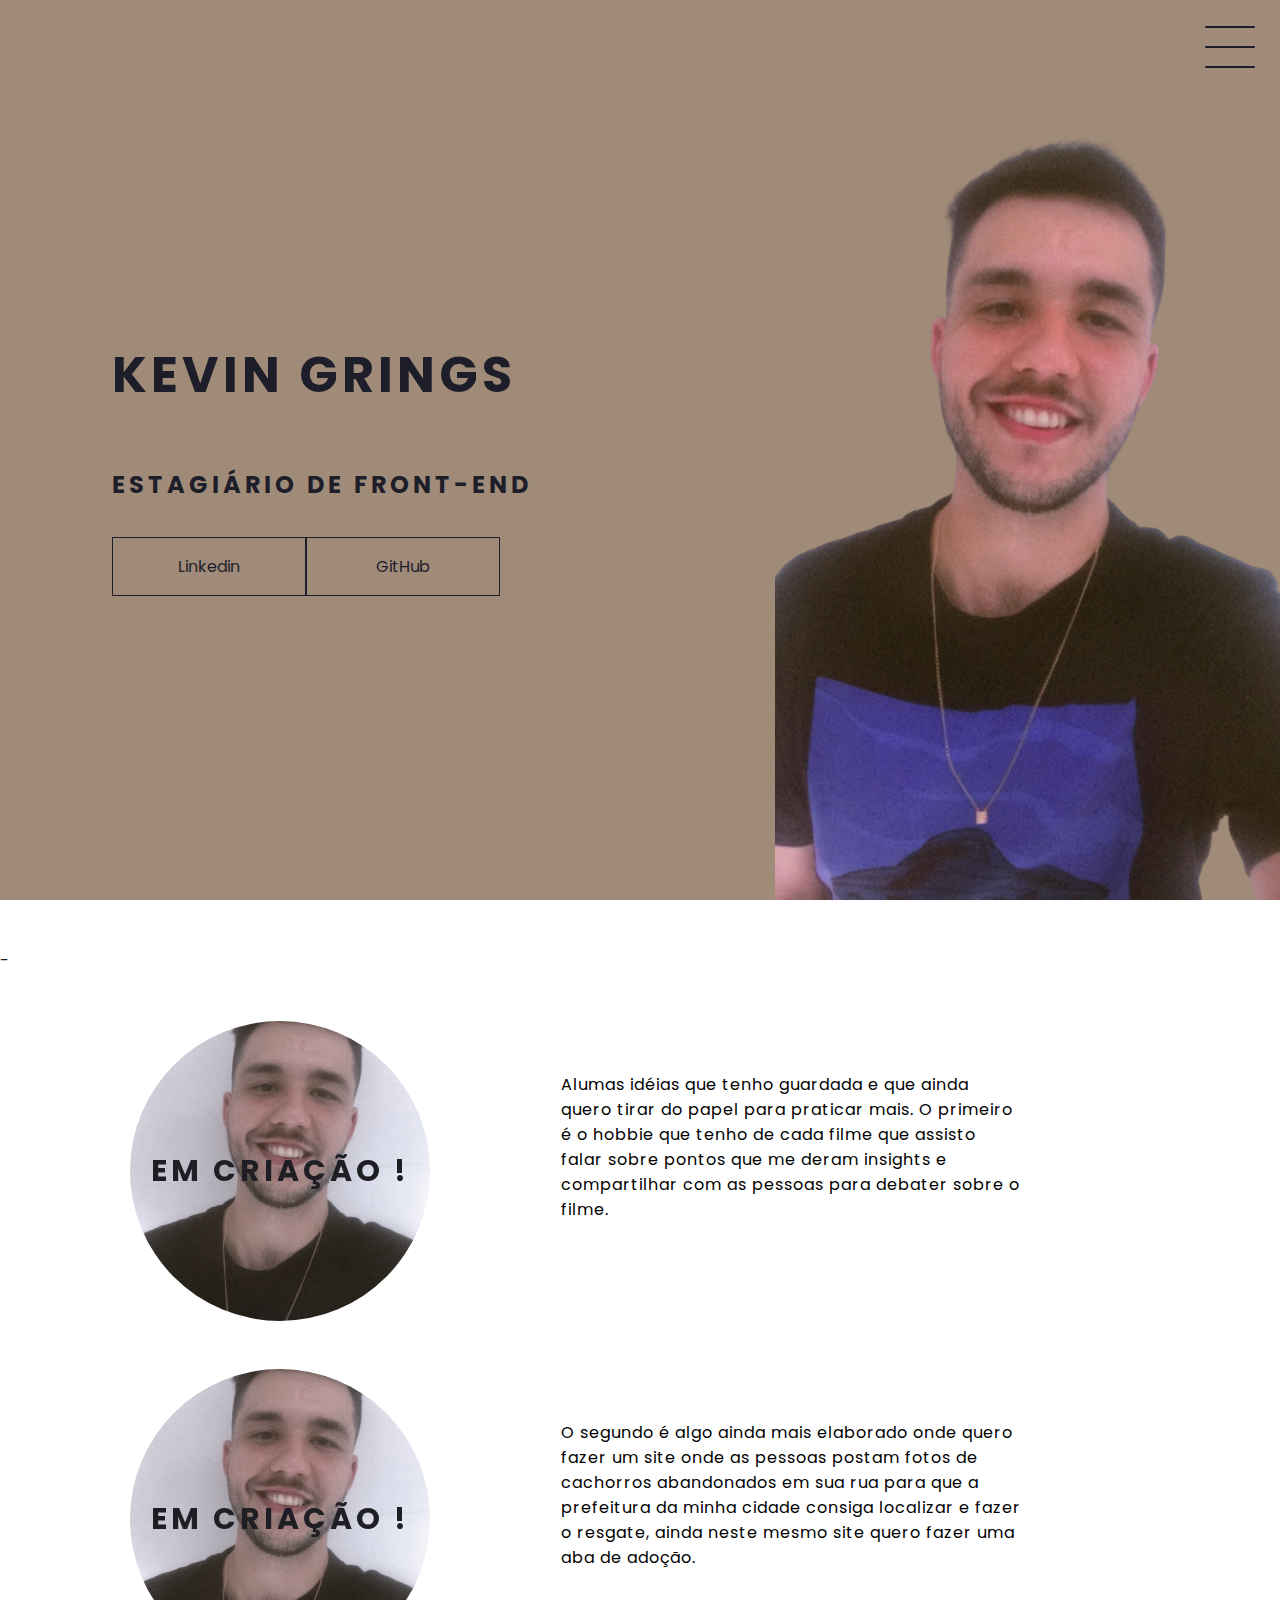
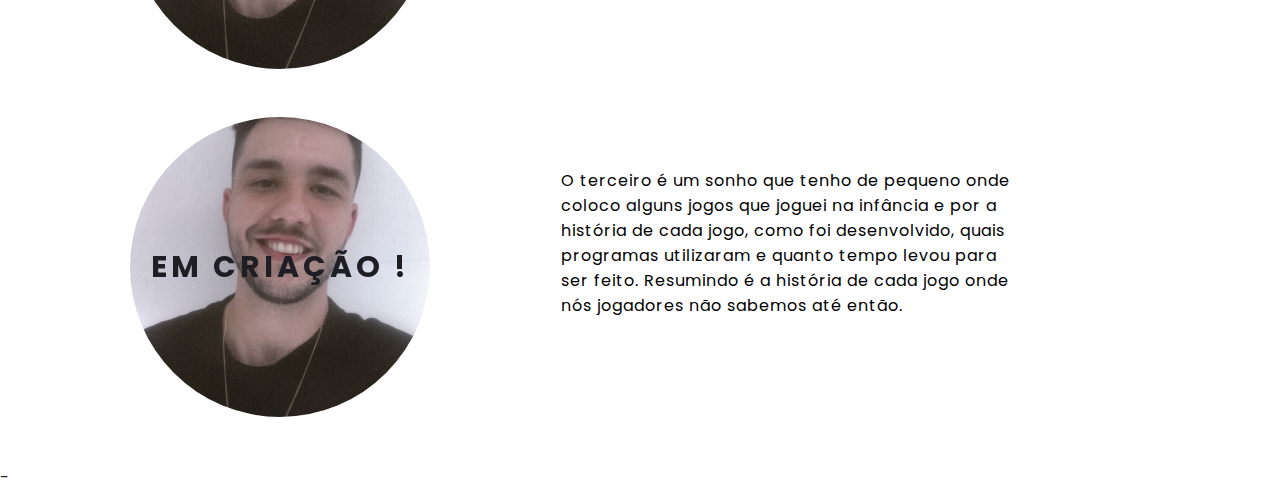
<file: Portfolio-Pessoal/index.html>
<!DOCTYPE html>
<html lang="en">
<head>
    <meta charset="UTF-8">
    <meta http-equiv="X-UA-Compatible" content="IE=edge">
    <meta name="viewport" content="width=device-width, initial-scale=1.0">
    <link rel="stylesheet" href="style.css">
    <title>Portfolio</title>
</head>    
<body>
    <header class="header-container">
        <div class="header">
            <div>
                <div class="checkbox-container">
                    <div class="checkbox-wrapper">
                        <input type="checkbox" id="toggle">
                        <label class="checkbox" for="toggle">
                            <div class="trace"></div>
                            <div class="trace"></div>
                            <div class="trace"></div>
                        </label>
                        <div class="menu"></div>
                        <nav class="menu-items">
                            <ul>
                                <li>
                                    <a href="index.html">Home</a>
                                </li>
                                <li>
                                    <a href="sobre.html">Sobre Mim</a>
                                </li>
                                <li>
                                    <a href="formação.html">Formação</a>
                                </li>
                            </ul>
                        </nav>
                    </div>
                </div>
            </div>
        </div>
        <h1>Kevin Grings</h1>
        <h2>Estagiário de Front-end</h2>
        <div class="social-media">
            <a href="https://www.linkedin.com/in/kevin-grings/">Linkedin</a>
            <a href="#">GitHub</a>
        </div>
    </header>
    <main class="container">-
        <div class="card-container">
            <div class="card">
                <div class="card-wrapper">
                    <h2>EM CRIAÇÃO !</h2>
                </div>
            </div>
            <div class="card-text">
                Alumas idéias que tenho guardada e que ainda quero tirar do papel para praticar mais. O primeiro é o hobbie que tenho de cada filme que assisto falar sobre pontos que me deram insights e compartilhar com as pessoas para debater sobre o filme.
            </div>
        </div>
        <div class="card-container">
            <div class="card">
                <div class="card-wrapper">
                    <h2>EM CRIAÇÃO !</h2>
                </div>
            </div>
            <div class="card-text">
                O segundo é algo ainda mais elaborado onde quero fazer um site onde as pessoas postam fotos de cachorros abandonados em sua rua para que a prefeitura da minha cidade consiga localizar e fazer o resgate, ainda neste mesmo site quero fazer uma aba de adoção.
            </div>
        </div>
        <div class="card-container">
            <div class="card">
                <div class="card-wrapper">
                    <h2>EM CRIAÇÃO !</h2>
                </div>
            </div>
            <div class="card-text">
                O terceiro é um sonho que tenho de pequeno onde coloco alguns jogos que joguei na infância e por a história de cada jogo, como foi desenvolvido, quais programas utilizaram e quanto tempo levou para ser feito. Resumindo é a história de cada jogo onde nós jogadores não sabemos até então.
            </div>
        </div>
    </main>
    <footer class="footer">-
    </footer>
</body>
</html>
</file>
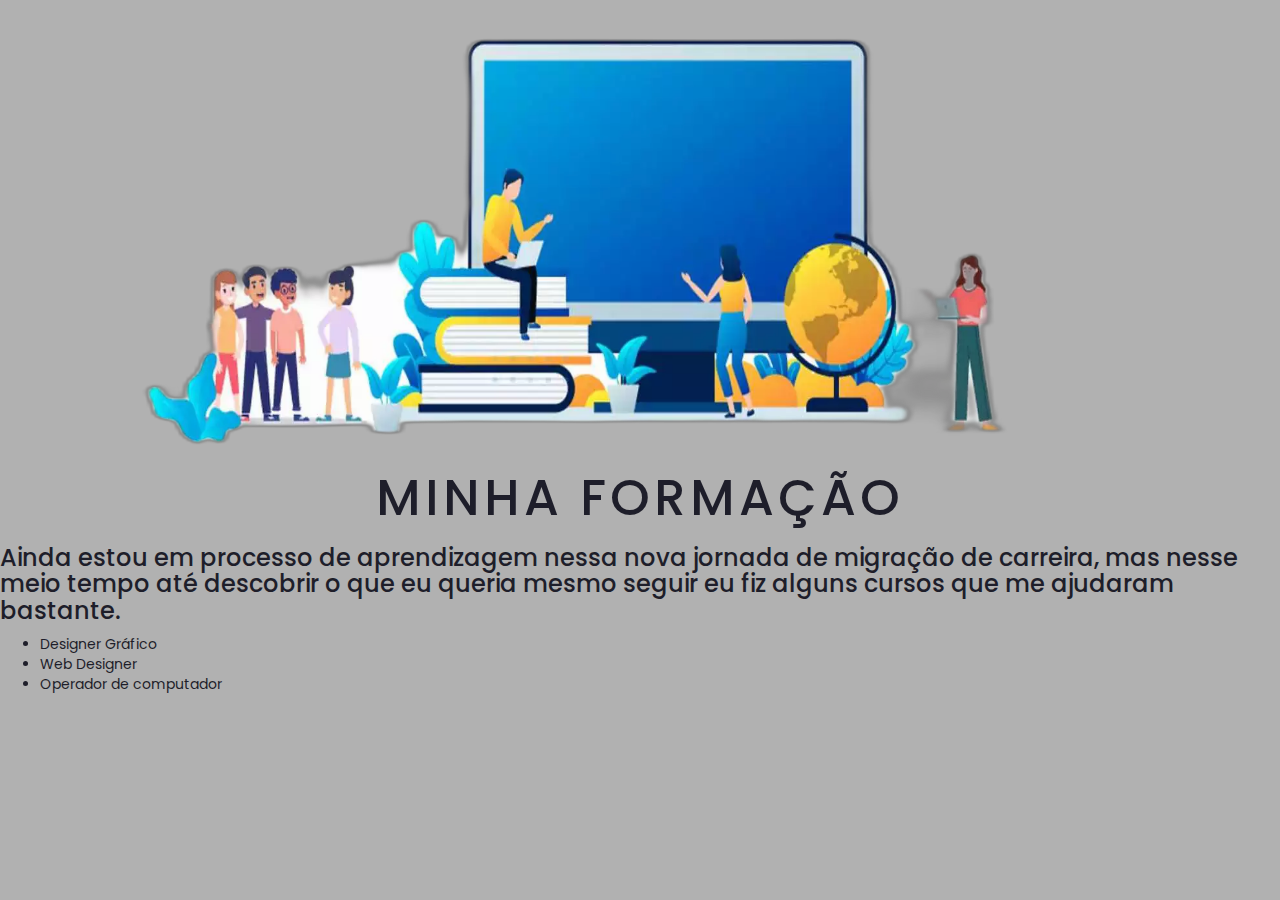
<file: Portfolio-Pessoal/formação.html>
<html>
<meta charset="utf-8">
<link rel="stylesheet" href="https://cdn.jsdelivr.net/npm/bootstrap@3.4.1/dist/css/bootstrap.min.css" integrity="sha384-HSMxcRTRxnN+Bdg0JdbxYKrThecOKuH5zCYotlSAcp1+c8xmyTe9GYg1l9a69psu" crossorigin="anonymous">
    <head>
        <img src="img/zyro.png" height="50%" width="100%"/>
        <h1 align="center">Minha formação</h2>
        <link rel="stylesheet" href="style.css">
    </head>
    <body style="background-color: #B1B1B1;">
        <h3>Ainda estou em processo de aprendizagem nessa nova jornada de migração de carreira, mas nesse meio tempo até descobrir o que eu queria mesmo seguir eu fiz alguns cursos que me ajudaram bastante.</h3>
        
        <ul>
            <li>Designer Gráfico</li>
            <li>Web Designer</li>
            <li>Operador de computador</li>
        </ul>

        </body>
</html>
</file>
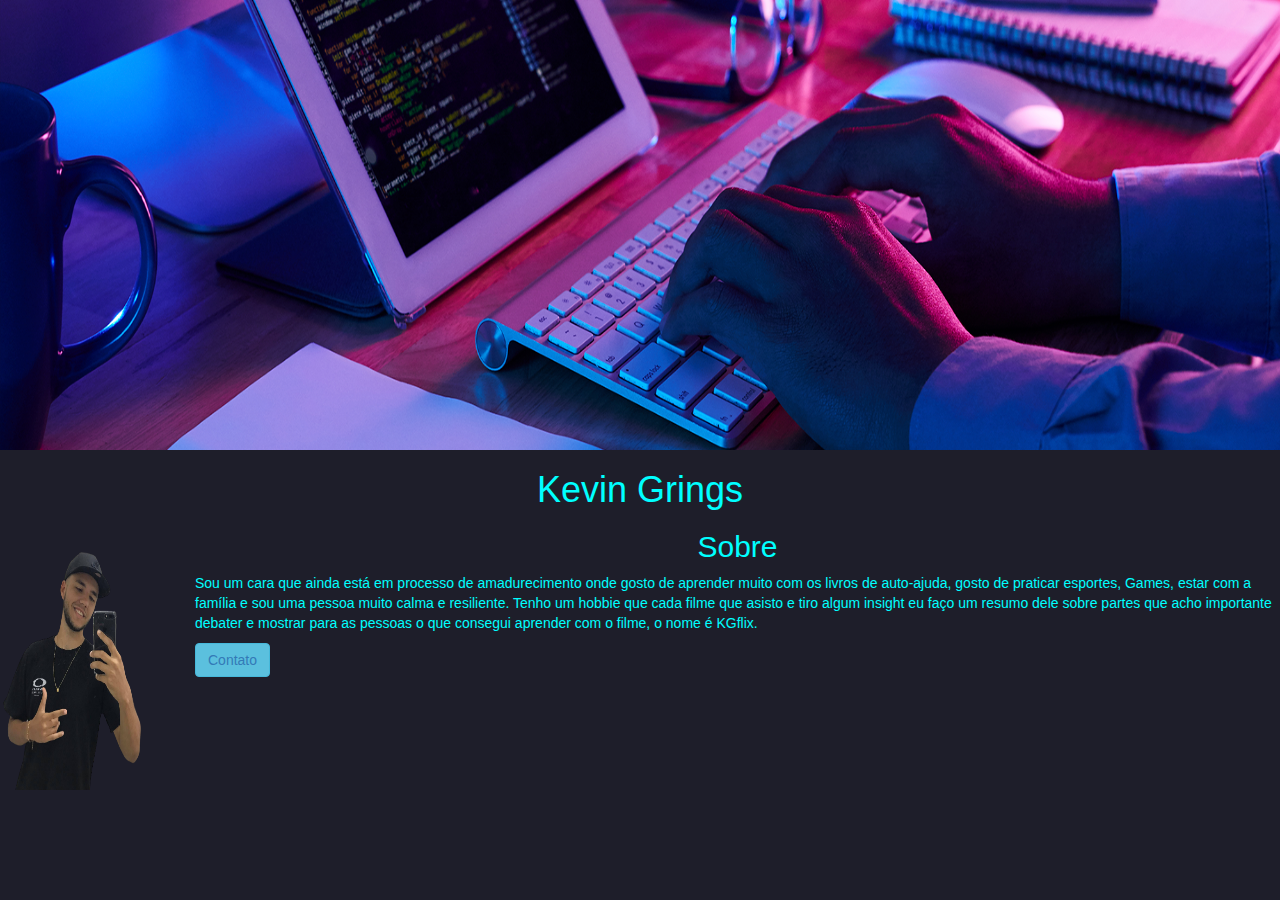
<file: Portfolio-Pessoal/sobre.html>
<html>
<meta charset="utf-8">
<link rel="stylesheet" href="https://cdn.jsdelivr.net/npm/bootstrap@3.4.1/dist/css/bootstrap.min.css" integrity="sha384-HSMxcRTRxnN+Bdg0JdbxYKrThecOKuH5zCYotlSAcp1+c8xmyTe9GYg1l9a69psu" crossorigin="anonymous">
    <head>
        <img src="img/bg.png" height="50%" width="100%"/> <!-- Pus a imagem e arrumei alguns pontos nela-->
        <h1 style="color:cyan;" align="center">Kevin Grings</h1>
        <img src="img/03.png" height="30%" width="15%" align="left"/>
        <title>Sobre mim</title>
    </head>

    <body style="background-color:#1E1E2A;">
        <h2 style="color:cyan;" align="center">Sobre</h2>

            <p style="color:cyan;" align-="right"> Sou um cara que ainda está em processo de amadurecimento onde gosto de aprender muito com os livros de auto-ajuda, gosto de praticar esportes, Games, estar com a família e sou uma pessoa muito calma e resiliente. Tenho um hobbie que cada filme que asisto e tiro algum insight eu faço um resumo dele sobre partes que acho importante debater e mostrar para as pessoas o que consegui aprender com o filme, o nome é KGflix.</p>

                
              <button type="button" class="btn btn-info"> 
                  <a href="https://www.instagram.com/kevingrings/">Contato</a>
                </button>
                <p style="color:cyan;" align="right"></p>

                <script src="https://code.jquery.com/jquery-3.3.1.slim.min.js" integrity="sha384-q8i/X+965DzO0rT7abK41JStQIAqVgRVzpbzo5smXKp4YfRvH+8abtTE1Pi6jizo" crossorigin="anonymous"></script>
<script src="https://cdnjs.cloudflare.com/ajax/libs/popper.js/1.14.3/umd/popper.min.js" integrity="sha384-ZMP7rVo3mIykV+2+9J3UJ46jBk0WLaUAdn689aCwoqbBJiSnjAK/l8WvCWPIPm49" crossorigin="anonymous"></script>
<script src="https://stackpath.bootstrapcdn.com/bootstrap/4.1.3/js/bootstrap.min.js" integrity="sha384-ChfqqxuZUCnJSK3+MXmPNIyE6ZbWh2IMqE241rYiqJxyMiZ6OW/JmZQ5stwEULTy" crossorigin="anonymous"></script>
    </body>

</html>
</file>
<file: Portfolio-Pessoal/style.css>
@import url('https://fonts.googleapis.com/css2?family=Poppins:ital,wght@0,100;0,200;1,200;1,300&display=swap');  /* URL da fonte */

body {
    margin: 0;
    padding: 0;
    font-family: 'Poppins', sans-serif;   /* fonte da letra */
    color: #1E1E2A;  /* cor da letra */
}

 /* HEADER */

 .header-container {
    height: 100vh;
    width: 100vw;
    background-color: #A08B79;    /* cor do fundo */
    background-image: url('./img/01.png');  /* imagem */
    background-repeat: no-repeat;        /* não repetir background */
    background-position: right ;         /* posição da foto */
    background-size: contain;
    display: flex;
    flex-direction: column;
    justify-content: center;
    align-items: flex-start;
    box-sizing: border-box;
    padding: 0 112px;
    position: relative; 
 }

 h1 {
    font-size: 50px;
    text-transform: uppercase;
    letter-spacing: 4px;
 }
 
 h2 {
    text-transform: uppercase;
    letter-spacing: 4px;
 }

 .social-media {
    margin-top: 1rem;
    display: flex;
 }

 .social-media a {
    text-decoration: none;
    color: #1E1E2A;
    padding: 1rem 4rem;
    border: 1px solid #1E1E2A;
    min-width: 4rem;
    display: flex;
    align-items: center;
    justify-content: center;
    transition: .5s ease-in-out;
 }

 a:hover {
    background-color: aliceblue;  /* efeito nos botões */ 
 }

 /* MENU */

 .checkbox-container {
    display: flex;
    justify-content: center;
    align-items: center;
 }

 .checkbox {
    height: 100px;
    width: 100px;
    position: absolute;
    right: 0;
    top: 0;
    display: flex;
    justify-content: center;
    cursor: pointer;
    z-index: 9999;
    transition: 400ms ease-in-out 0s;
 }

 .checkbox .trace {
    width: 50px;
    height: 2px;
    background-color: #1E1E2A;
    position: absolute;
    border-radius: 4px;
    transition: 0.5s ease-in-out;
 }

 .checkbox .trace:nth-child(1) {
    top: 26px;
    transform: rotate(0);
 }

 .checkbox .trace:nth-child(2) {
    top: 46px;
    transform: rotate(0);
 }

 .checkbox .trace:nth-child(3) {
    top: 66px;
    transform: rotate(0);
 }

 #toggle {
    display: none;
 }

 /* MENU */

 .menu {
    position: absolute;
    top: 28px;
    right: 30px;
    background-color: transparent;
    height: 4px;
    width: 10px;
    border-radius: 50%;
    box-shadow: 0px 0px 0px 0px #ffffff;
    z-index: -1;
    transition: 400ms ease-in-out 0s;
 }

 .menu-items {
    position: fixed;
    top: 0;
    left: 0;
    width: 100%;
    height: 100vh;
    display: flex;
    justify-content: center;
    align-items: center;
    z-index: 2;
    opacity: 0;
    visibility: hidden;
    transition: 400ms ease-in-out 0s;
 }

 .menu-items ul {
    list-style-type: none;
 }

 .menu-items ul li a {
    margin: 10px 0;
    color: #1E1E2A;
    text-decoration: none;
    text-transform: uppercase;
    letter-spacing: 4px;
    font-size: 40px;
 }

 /* ANIMAÇÃO DO MENU */

 #toggle:checked + .checkbox .trace:nth-child(1) {
    transform: rotate(45deg);
    top: 47px;
 }

 #toggle:checked + .checkbox .trace:nth-child(2) {
    transform: translate(-100px);
    width: 30px;
    visibility: hidden;
    opacity: 0;
 }

 #toggle:checked + .checkbox .trace:nth-child(3) {
    transform: rotate(-45deg);
    top: 48px;
 }

 #toggle:checked + .checkbox {
    background-color: #ffffff;
 }

  /* EFEITO DE TRANSIÇÃO */
 #toggle:checked ~ .menu {
    box-shadow: 0px 0px 0px 100vmax #ffffff;
    z-index: 1;
 }

 #toggle:checked ~ .menu-items {
   visibility: visible;
   opacity: 1;
 }

/* CARDS */
   
 .container {
   height: auto;
   width: 100%;
   display: flex;
   flex-direction: column;
   justify-content: space-evenly;
   margin: 3rem 0;
 }

 .card-container {
   display: flex;
   justify-content: space-evenly;
   align-items: center;
   width: 90%;
 }

 .card {
   width: 300px;
   height: 300px;
   border-radius: 100%;
   margin: 3rem 0 0 0;
   display: flex;
   align-items: center;
   justify-content: center;
   background-color: #A08B79;
   background-image: url('./img/02.png');
   background-position: center;
   background-size: cover;
   background-repeat: no-repeat;
   filter: grayscale(0.5);
   color: #1E1E2A;
   cursor: pointer;
   transition: 0.5s ease-in-out;
 }

 .card-text {
   width: 40%;
   letter-spacing: 1px;
   color: rgb(0, 0, 0);
 }

 .card-wrapper {
   text-align: center;
   display: flex;
   flex-direction: column;
   justify-content: center;
   align-items: center;
   position: relative;
 }

 .card-wrapper::before {
   content: '';
   position: absolute;
   height: 100px;
   width: 100px;
   border-radius: 50%;
   display: block;
   border: 1px solid #ffffff;
   opacity: 0;
   transition: 0.5s ease-in-out;
 }

 .card-wrapper h2 {
   font-size: 30px;
   text-transform: uppercase;
   letter-spacing: 4px;
   margin: 0;
   transition: 0.5s ease-in-out;
 }

 .card-wrapper p {
   font-size: 0;
   visibility: visible;
   opacity: 0;
   font-weight: bold;
   text-transform: uppercase;
   transition: 0.5s ease-in-out;
 }

 .card:hover {
   filter: unset;
 }

 .card:hover > .card-wrapper::before{
   height: 200px;
   width: 200px;
   opacity: 1;
 }

 .card:hover > .card-wrapper p {
   opacity: 1;
   visibility: visible;
   font-size: 14px;
 }
</file>
